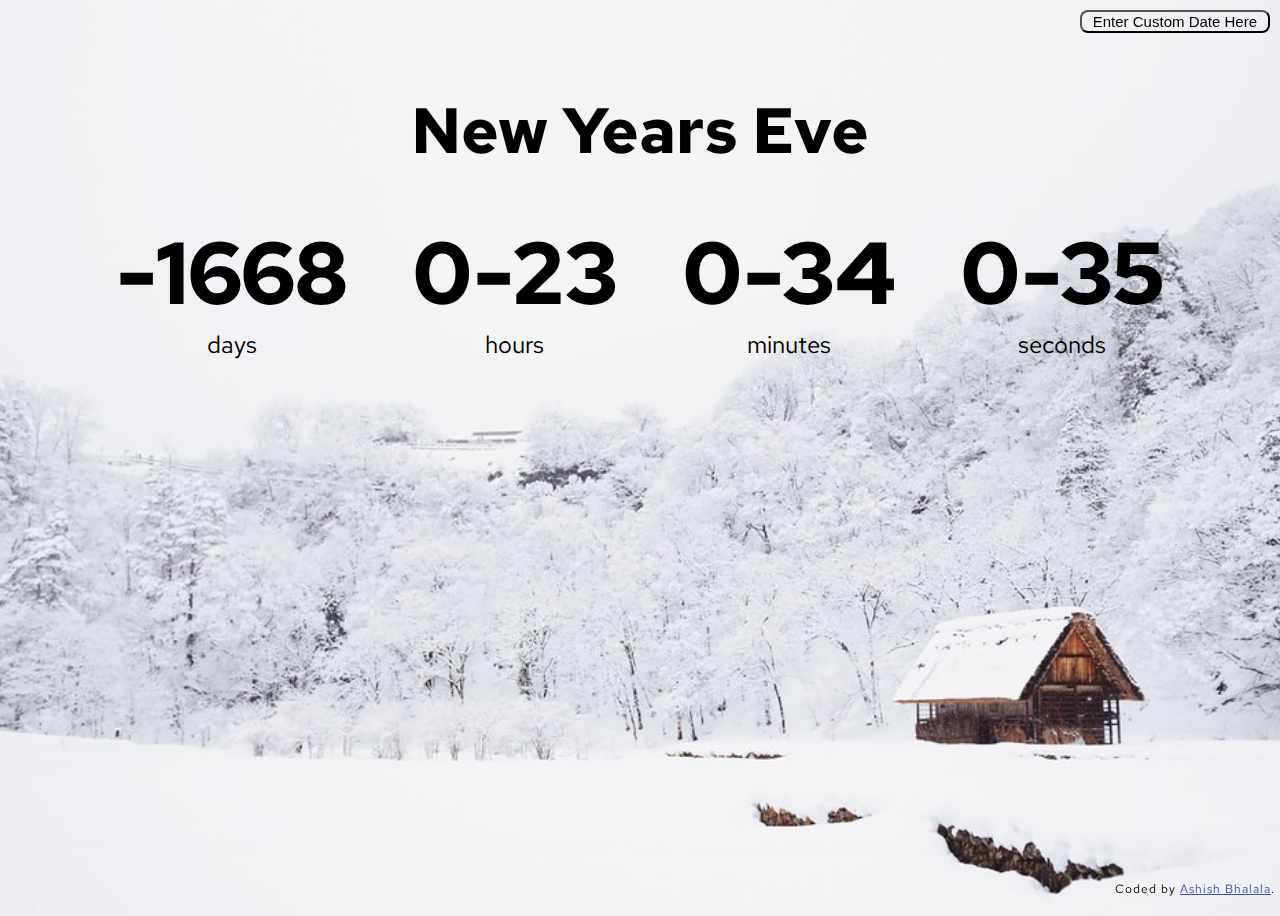
<file: index.html>
<!DOCTYPE html>
<html lang="en">
<head>
  <meta charset="UTF-8">
  <meta name="viewport" content="width=device-width, initial-scale=1.0"> 

  <link rel="icon" type="image/png" sizes="32x32" href="./images/favicon-32x32.png">
  <link rel="stylesheet" href="styles.css">
  
  <title>Launch countdown timer</title>

  <link rel="preconnect" href="https://fonts.googleapis.com">
  <link rel="preconnect" href="https://fonts.gstatic.com" crossorigin>
  <link href="https://fonts.googleapis.com/css2?family=Red+Hat+Text&display=swap" rel="stylesheet">

</head>

<body id="body">
  <div id="custom-date">
    <button id="custom-date-button" type="button" ><a href="./input.html">Enter Custom Date Here</a></button>
  </div>

  <h1 id="event-name">New Years Eve</h1>

  <div id="countdown">

    <div class="days-countdown">
      <p class="big-text" id="days">0</p>
      <span>days</span>
    </div>
    <div class="hours-countdown">
      <p class="big-text" id="hours">0</p>
      <span>hours</span>
    </div>
    <div class="minutess-countdown">
      <p class="big-text" id="minutes">0</p>
      <span>minutes</span>
    </div>
    <div class="seconds-countdown">
      <p class="big-text" id="seconds">0</p>
      <span>seconds</span>
    </div>  
  </div>

  <div class="attribution">
    Coded by <a href="#">Ashish Bhalala</a>.
  </div>

  <script src="script.js"></script>
</body>
</html>
</file>
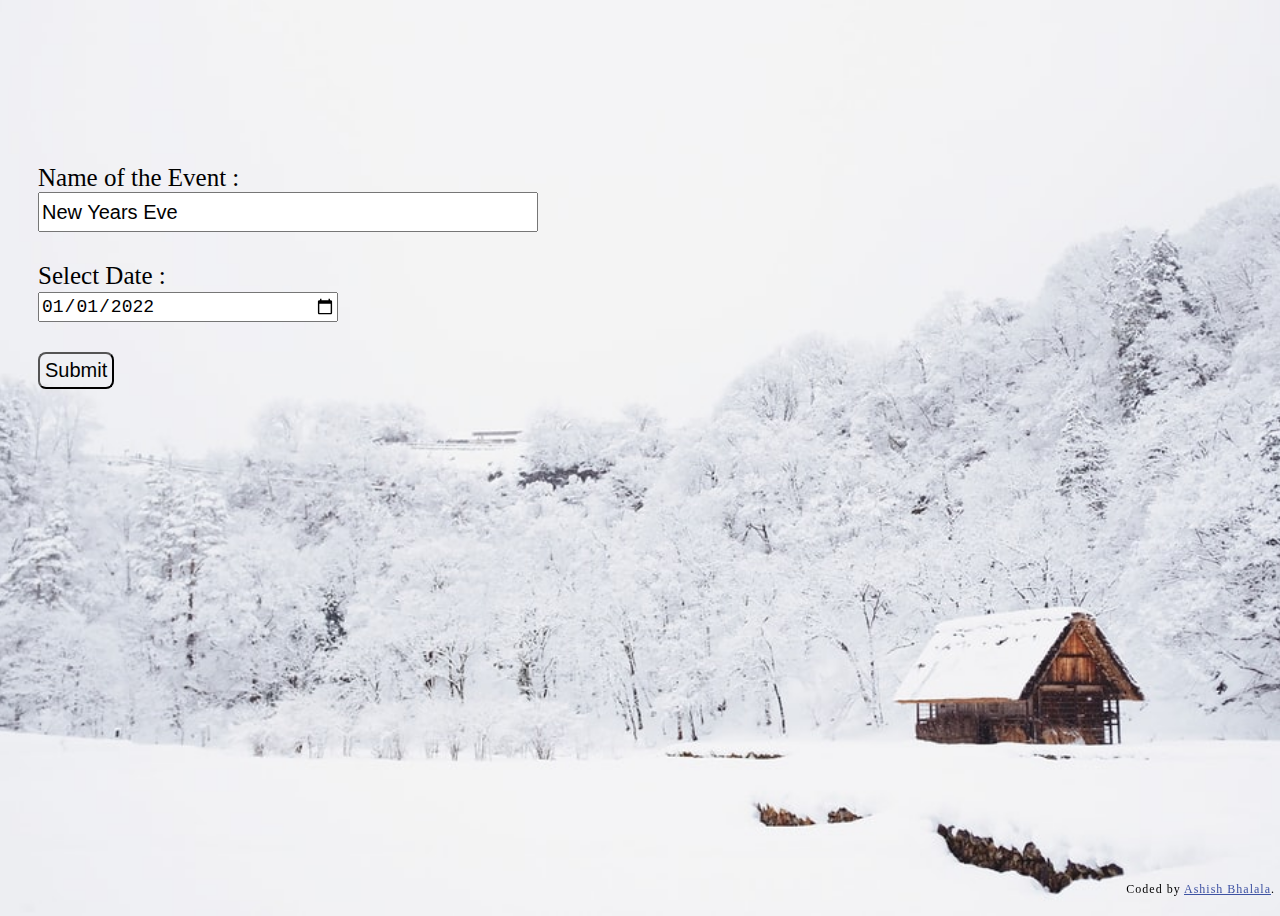
<file: input.html>
<!DOCTYPE html>
<html lang="en">
<head>
  <meta charset="UTF-8">
  <meta name="viewport" content="width=device-width, initial-scale=1.0"> 

  <link rel="icon" type="image/png" sizes="32x32" href="./images/favicon-32x32.png">
  <link rel="stylesheet" href="input.css">
  
  <title>Launch countdown timer</title>

  <link rel="preconnect" href="https://fonts.googleapis.com">
  <link rel="preconnect" href="https://fonts.gstatic.com" crossorigin>
  <link href="https://fonts.googleapis.com/css2?family=Red+Hat+Text&display=swap" rel="stylesheet">

</head>

<body>

  <div class="container">

    <div class="event-description">
      <lable for="event-description">Name of the Event : </lable><br/>
      <input id="event-description" type="text" placeholder="type here" value="New Years Eve">
    </div>

    <div class="event-date">
      <lable for="date-input">Select Date : </lable><br/>
      <input id="date-input" type="date" value="2022-01-01">
    </div>
    <div>
      <button id="submit-button" type="submit"><a href="index.html">Submit</a></button>
    </div>
  </div>

  <div class="attribution">
    Coded by <a href="#">Ashish Bhalala</a>.
  </div>
  
  <script src="input.js"></script>
</body>
</html>
</file>
<file: styles.css>
*{
    box-sizing: border-box;
}

body{
    font-family: 'Red Hat Text', sans-serif;
    background-image: url("./images/new-year-image.jpeg");
    background-size: cover;
    background-position: center center;

    display: flex;
    flex-direction: column;
    align-items: center;
    min-height: 100vh;
}

#custom-date{
    position: fixed;
    right: 10px;
    top: 10px;
}

#custom-date-button{
    background-color: rgba(255, 255, 255, 0);
    border-radius: 8px;
}
#custom-date-button:hover{
    transform: translateY(-2px);    
}

#custom-date-button a{
    text-decoration: none;
    font-size: 15px;
    color: black;
    padding: 5px;
}

h1{
    font-size: 4rem;
    margin-top: 5rem;
    text-transform: capitalize;
}

#countdown{
    display: flex;
    flex-wrap: wrap;
    justify-content: center;
    align-content: center;
    
}

#countdown > div{
    text-align: center;
}

#countdown >div >span{
    font-size: 1.5rem;
}

.big-text{
    font-weight: bold;
    font-size: 5.5rem;
    margin: 0.8rem 2rem;
    line-height: 1;
}

@media only screen and (max-width: 1000px){
    h1{
        font-size: 3.5rem;
    }
    .big-text{
        font-size: 5rem;
        margin: 0.6rem 1.5rem;
    }
}

@media only screen and (max-width: 650px){
    h1{
        font-size: 3rem;
    }
    .big-text{
        font-size: 4rem;
        margin: 0.6rem 1.2rem;
    }
}

.attribution { 
    font-size: 12px; 
    text-align: center; 
    position: fixed;
    bottom: 3px;
    right: 5px;
    letter-spacing: 1px;
}
.attribution a { 
    color: hsl(228, 45%, 44%); 
}
</file>
<file: input.css>
*{
    box-sizing: border-box;
}

body{
    background-image: url("./images/new-year-image.jpeg");
    background-size: cover;
    background-position: center center;
    min-height: 100vh;
    display: flex;
}

.container{
    margin-top: 10%;
    height: 300px;
    width: 100%;
    font-size: 25px;
    
}

.container >div{
    margin: 30px;
}

#date-input{
    width: 300px;
    height: 30px;
    font-size: 18px;
}

#event-description{
    width: 500px;
    height: 40px;
    font-size: 20px;
}

#submit-button{
    padding: 5px;
    font-size: 20px;
    background-color: rgba(255, 255, 255, 0);
    border-radius: 8px;
}

#submit-button a{
    text-decoration: none;
    color: black;
}

#submit-button:hover{
    transform: translateY(-2px);
}

.attribution { 
    font-size: 12px; 
    text-align: center; 
    position: fixed;
    bottom: 3px;
    right: 5px;
    letter-spacing: 1px;
}
.attribution a { 
    color: hsl(228, 45%, 44%); 
}
</file>
